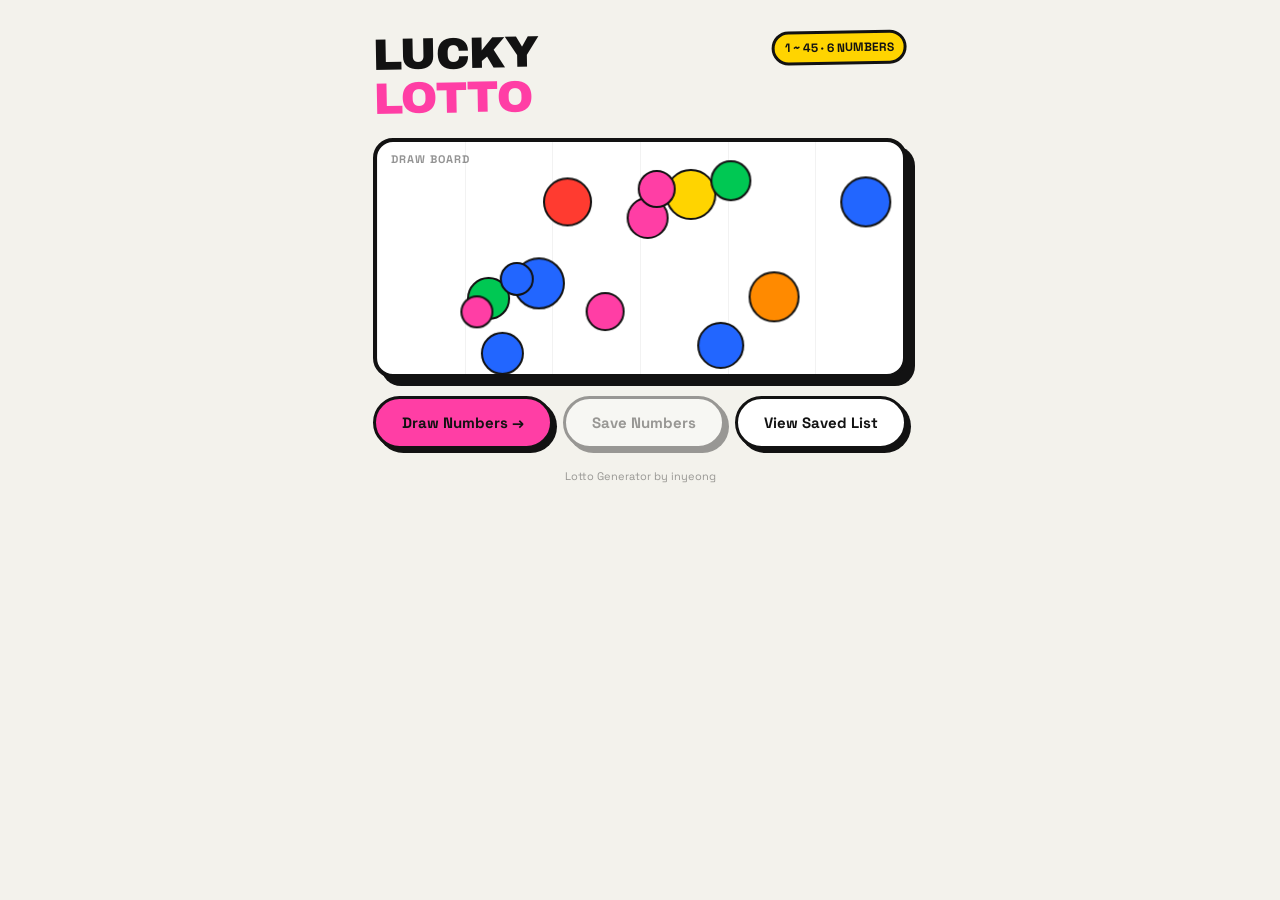
<file: lotto/Index.html>
<!DOCTYPE html>
<html>
<head>
  <base target="_top">
  <meta charset="UTF-8">
  <title>Lucky Lotto</title>

  <!-- 모바일 웹앱 설정 -->
 <meta name="theme-color" content="#7C3AED">
 <meta name="mobile-web-app-capable" content="yes">
 <meta name="apple-mobile-web-app-capable" content="yes">
 <meta name="apple-mobile-web-app-title" content="Lucky Lotto">
 <meta name="apple-mobile-web-app-status-bar-style" content="default">

 <!-- 파비콘 / 앱 아이콘 -->
 <link rel="icon" href="logo.png">
 <link rel="apple-touch-icon" href="logo.png">
  <!-- Bold sans-serif fonts: Archivo Black for headings, Space Grotesk for body/numbers -->
  <link rel="preconnect" href="https://fonts.googleapis.com">
  <link href="https://fonts.googleapis.com/css2?family=Archivo+Black&family=Space+Grotesk:wght@500;700&display=swap" rel="stylesheet">
  <style>
    /* ============================================================
       Design tokens - change these values to restyle the whole app
    ============================================================ */
    :root {
      --bg: #F3F2EC;         /* off-white background */
      --panel: #FFFFFF;      /* inner board panel */
      --ink: #121212;        /* bold black border/text color */
      --yellow: #FFD400;     /* 1-10 */
      --blue: #2266FF;       /* 11-20 */
      --red: #FF3B30;        /* 21-30 */
      --gray: #9AA0A6;       /* 31-40 */
      --green: #00C853;      /* 41-45 */
      --accent: #FF3EA5;     /* accent button color (pink) */
      --accent-dark: #121212;
    }

    * { box-sizing: border-box; }

    html, body {
      margin: 0;
      padding: 0;
      background: var(--bg);
      font-family: 'Space Grotesk', sans-serif;
      color: var(--ink);
      display: flex;
      justify-content: center; /* center everything horizontally */
    }

    #app {
      width: 100%;
      max-width: 720px;
      padding: 28px 18px 60px;
    }

    /* ----------------- header : slightly asymmetric ----------------- */
    header {
      display: flex;
      align-items: flex-start;
      justify-content: space-between;
      margin-bottom: 22px;
      transform: rotate(-1deg); /* small tilt for a livelier feel */
    }

    .title {
      font-family: 'Archivo Black', sans-serif;
      font-size: clamp(28px, 7vw, 44px);
      line-height: 1;
      letter-spacing: -1px;
    }
    .title span { color: var(--accent); }

    .subtitle {
      border: 3px solid var(--ink);
      background: var(--yellow);
      padding: 6px 10px;
      font-weight: 700;
      font-size: 12px;
      border-radius: 999px;
      white-space: nowrap;
      margin-top: 6px;
    }

    /* ----------------- draw board ----------------- */
    .board {
      position: relative;
      background: var(--panel);
      border: 4px solid var(--ink);
      border-radius: 20px;
      height: 240px;
      overflow: hidden;
      box-shadow: 8px 8px 0 var(--ink); /* raised, boxy shadow */
      margin-bottom: 18px;
    }

    /* faint grid guide lines */
    .board::before {
      content: "";
      position: absolute;
      inset: 0;
      background-image:
        repeating-linear-gradient(90deg, rgba(0,0,0,0.05) 0, rgba(0,0,0,0.05) 1px, transparent 1px, transparent calc(100%/6));
      pointer-events: none;
    }

    .board-label {
      position: absolute;
      top: 10px;
      left: 14px;
      font-size: 11px;
      font-weight: 700;
      letter-spacing: 1px;
      text-transform: uppercase;
      opacity: 0.45;
      z-index: 5;
    }

    /* before drawing: decorative floating balls */
    #floatingContainer {
      position: absolute;
      inset: 0;
      transition: opacity 0.5s ease;
    }
    #floatingContainer.fade-out {
      opacity: 0;
      pointer-events: none;
    }

    .floating-ball {
      position: absolute;
      top: 0; left: 0;
      border-radius: 50%;
      border: 2.5px solid var(--ink);
      transition: transform 0.05s linear, width 0.15s ease, height 0.15s ease;
      will-change: transform;
    }

    /* after drawing: 6 equal-width slots laid out with flexbox (no manual pixel math) */
    #resultContainer {
      position: absolute;
      inset: 0;
      display: flex;
      align-items: center;
    }
    .result-slot {
      flex: 1 1 0;           /* 항상 보드 폭을 정확히 6등분 */
      height: 100%;
      display: flex;
      align-items: center;
      justify-content: center;
      overflow: visible;
    }
    .result-ball {
      width: clamp(34px, 80%, 60px);  /* 슬롯보다 절대 커지지 않음 -> 잘릴 수 없음 */
      aspect-ratio: 1 / 1;
      border-radius: 50%;
      border: 3px solid var(--ink);
      display: flex;
      align-items: center;
      justify-content: center;
      font-family: 'Archivo Black', sans-serif;
      font-size: clamp(13px, 6vw, 20px);
      color: var(--ink); /* always dark text for readability */
      box-shadow: 3px 3px 0 rgba(0,0,0,0.15);
      transform: translateY(-160px); /* 시작 위치 : 보드 위쪽 바깥 */
      transition: transform 0.55s cubic-bezier(.34,1.56,.64,1);
    }
    /* impact effect the instant a ball lands in its slot */
    .result-ball.landed {
      animation: impact 0.3s ease;
    }
    @keyframes impact {
      0%   { border-color: var(--accent); transform: translateY(0) scale(1.15); }
      60%  { transform: translateY(0) scale(0.95); }
      100% { border-color: var(--ink); transform: translateY(0) scale(1); }
    }

    /* ----------------- buttons ----------------- */
    .controls {
      display: flex;
      gap: 10px;
      flex-wrap: wrap;
      justify-content: center;
      margin-bottom: 20px;
    }

    button {
      font-family: 'Space Grotesk', sans-serif;
      font-weight: 700;
      font-size: 15px;
      padding: 14px 26px;
      border: 3px solid var(--ink);
      border-radius: 999px; /* pill shape */
      background: var(--panel);
      color: var(--ink);
      cursor: pointer;
      box-shadow: 4px 4px 0 var(--ink);
      transition: transform 0.12s ease, box-shadow 0.12s ease, background 0.15s ease, color 0.15s ease;
    }
    button:hover:not(:disabled) {
      transform: translate(-2px, -2px);
      box-shadow: 6px 6px 0 var(--ink);
    }
    button:active:not(:disabled) {
      transform: translate(2px, 2px);
      box-shadow: 1px 1px 0 var(--ink);
    }
    button:disabled {
      opacity: 0.4;
      cursor: not-allowed;
    }

    #drawBtn {
      background: var(--accent);
      color: var(--ink);
    }
    #drawBtn.ready {
      background: var(--ink);
      color: #fff;
      border-color: var(--accent);
    }

    /* ----------------- saved list modal ----------------- */
    .modal {
      position: fixed;
      inset: 0;
      background: rgba(0,0,0,0.4);
      display: flex;
      align-items: center;
      justify-content: center;
      z-index: 50;
    }
    .modal.hidden { display: none; }

    .modal-content {
      background: var(--panel);
      border: 4px solid var(--ink);
      border-radius: 18px;
      box-shadow: 8px 8px 0 var(--ink);
      width: 92%;
      max-width: 420px;
      max-height: 78vh;
      overflow-y: auto;
      padding: 20px;
    }
    .modal-content h2 {
      font-family: 'Archivo Black', sans-serif;
      font-size: 20px;
      margin: 0 0 14px;
    }

    .saved-item {
      border: 2.5px solid var(--ink);
      border-radius: 12px;
      padding: 10px 12px;
      margin-bottom: 10px;
      display: flex;
      align-items: center;
      justify-content: space-between;
      gap: 10px;
    }
    .saved-item .balls-row { display: flex; gap: 5px; flex-wrap: wrap; }
    .mini-ball {
      width: 28px; height: 28px;
      border-radius: 50%;
      border: 2px solid var(--ink);
      display: flex; align-items: center; justify-content: center;
      font-size: 11px; font-weight: 700;
      color: var(--ink);
      flex-shrink: 0;
    }
    .saved-meta { font-size: 10px; opacity: 0.55; margin-top: 4px; }
    .delete-btn {
      border: 2px solid var(--ink);
      border-radius: 999px;
      background: #fff;
      padding: 6px 10px;
      font-size: 12px;
      box-shadow: 2px 2px 0 var(--ink);
    }
    .empty-msg { font-size: 13px; opacity: 0.6; padding: 10px 0; }

    footer {
      text-align: center;
      font-size: 11px;
      opacity: 0.4;
      margin-top: 10px;
    }
  </style>
</head>
<body>
  <div id="app">

    <!-- title area -->
    <header>
      <div class="title">LUCKY<br><span>LOTTO</span></div>
      <div class="subtitle">1 ~ 45 · 6 NUMBERS</div>
    </header>

    <!-- draw board -->
    <div class="board" id="board">
      <div class="board-label">DRAW BOARD</div>
      <div id="floatingContainer"></div>
      <div id="resultContainer"></div>
    </div>

    <!-- buttons -->
    <div class="controls">
      <button id="drawBtn">Draw Numbers →</button>
      <button id="saveBtn" disabled>Save Numbers</button>
      <button id="listBtn">View Saved List</button>
    </div>

    <footer>Lotto Generator by inyeong</footer>
  </div>

  <!-- saved list modal -->
  <div class="modal hidden" id="savedModal">
    <div class="modal-content">
      <h2>Saved Numbers</h2>
      <div id="savedList"></div>
      <button id="closeModal" style="width:100%;">Close</button>
    </div>
  </div>

  <script>
    // ============================================================
    // Global state
    // ============================================================
    var currentNumbers = null;      // the 6 numbers currently shown on screen
    var floatingBalls = [];         // decorative balls before drawing: {el, x, y, vx, vy, r}
    var animationId = null;         // requestAnimationFrame id (needed to stop the loop)
    var decoPalette = ['#FFD400', '#2266FF', '#FF3B30', '#00C853', '#FF3EA5', '#FF8A00'];

    var board = document.getElementById('board');
    var floatingContainer = document.getElementById('floatingContainer');
    var resultContainer = document.getElementById('resultContainer');
    var drawBtn = document.getElementById('drawBtn');
    var saveBtn = document.getElementById('saveBtn');
    var listBtn = document.getElementById('listBtn');
    var savedModal = document.getElementById('savedModal');
    var savedListEl = document.getElementById('savedList');
    var closeModalBtn = document.getElementById('closeModal');

    // ============================================================
    // 1. Pick a ball color based on the number's range
    // ============================================================
    function getBallColor(num) {
      if (num <= 10) return getComputedStyle(document.documentElement).getPropertyValue('--yellow');
      if (num <= 20) return getComputedStyle(document.documentElement).getPropertyValue('--blue');
      if (num <= 30) return getComputedStyle(document.documentElement).getPropertyValue('--red');
      if (num <= 40) return getComputedStyle(document.documentElement).getPropertyValue('--gray');
      return getComputedStyle(document.documentElement).getPropertyValue('--green');
    }

    // ============================================================
    // 2. Draw 6 unique numbers from 1-45 and sort them ascending
    // ============================================================
    function drawNumbers() {
      var numberList = [];
      while (numberList.length < 6) {
        var randomValue = Math.floor(Math.random() * 45) + 1; // random integer 1-45
        if (numberList.indexOf(randomValue) === -1) {
          numberList.push(randomValue);
        }
      }
      numberList.sort(function (a, b) { return a - b; }); // ascending sort
      return numberList;
    }

    // ============================================================
    // 3. Before drawing: create decorative floating balls + animate them
    // ============================================================
    function initFloatingBalls() {
      var boardSize = board.getBoundingClientRect();
      for (var i = 0; i < 14; i++) {
        var radius = 16 + Math.random() * 12;
        var ballInfo = {
          x: Math.random() * (boardSize.width - radius * 2) + radius,
          y: Math.random() * (boardSize.height - radius * 2) + radius,
          vx: (Math.random() - 0.5) * 1.0,
          vy: (Math.random() - 0.5) * 1.0,
          r: radius
        };
        var ballElement = document.createElement('div');
        ballElement.className = 'floating-ball';
        ballElement.style.width = (radius * 2) + 'px';
        ballElement.style.height = (radius * 2) + 'px';
        ballElement.style.background = decoPalette[Math.floor(Math.random() * decoPalette.length)];
        floatingContainer.appendChild(ballElement);
        ballInfo.el = ballElement;
        floatingBalls.push(ballInfo);
      }
      animationId = requestAnimationFrame(animateFloatingBalls);
    }

    // Update ball positions every frame, bouncing off the board edges
    function animateFloatingBalls() {
      var boardSize = board.getBoundingClientRect();
      floatingBalls.forEach(function (ball) {
        ball.x += ball.vx;
        ball.y += ball.vy;
        if (ball.x - ball.r < 0 || ball.x + ball.r > boardSize.width) { ball.vx *= -1; }
        if (ball.y - ball.r < 0 || ball.y + ball.r > boardSize.height) { ball.vy *= -1; }
        ball.el.style.transform = 'translate(' + (ball.x - ball.r) + 'px,' + (ball.y - ball.r) + 'px)';
      });
      animationId = requestAnimationFrame(animateFloatingBalls);
    }

    // Gently push balls away when the mouse gets close (hover interaction)
    board.addEventListener('mousemove', function (e) {
      var boardPosition = board.getBoundingClientRect();
      var mouseX = e.clientX - boardPosition.left;
      var mouseY = e.clientY - boardPosition.top;
      var reactDistance = 80;
      var maxSpeed = 3.2;

      floatingBalls.forEach(function (ball) {
        var dx = ball.x - mouseX;
        var dy = ball.y - mouseY;
        var distance = Math.sqrt(dx * dx + dy * dy);
        if (distance < reactDistance && distance > 0.01) {
          var pushPower = (reactDistance - distance) / reactDistance;
          ball.vx += (dx / distance) * pushPower * 0.9;
          ball.vy += (dy / distance) * pushPower * 0.9;
          // clamp speed so it doesn't get too fast
          ball.vx = Math.max(-maxSpeed, Math.min(maxSpeed, ball.vx));
          ball.vy = Math.max(-maxSpeed, Math.min(maxSpeed, ball.vy));
        }
      });
    });

    // ============================================================
    // 4. Handle the "Draw Numbers" / "Redraw" button click
    // ============================================================
    function handleDrawClick() {
      drawBtn.disabled = true;
      saveBtn.disabled = true;
      saveBtn.textContent = 'Save Numbers';

      // 4-1) If decorative floating balls are still on screen, fade them out (first draw only)
      if (floatingBalls.length > 0) {
        cancelAnimationFrame(animationId);
        floatingContainer.classList.add('fade-out');
        setTimeout(function () {
          floatingContainer.innerHTML = '';
          floatingBalls = [];
        }, 500);
      }

      // 4-2) If there's a previous result, fade it out before clearing
      var previousBalls = resultContainer.querySelectorAll('.result-ball');
      previousBalls.forEach(function (ball) {
        ball.style.transition = 'opacity 0.25s ease, transform 0.25s ease';
        ball.style.opacity = '0';
        ball.style.transform = 'translateY(0) scale(0.6)'; // 이미 착지한 상태(translateY(0))에서 축소
      });

      setTimeout(function () {
        resultContainer.innerHTML = '';
        dropResultBalls();
      }, previousBalls.length > 0 ? 260 : 0);
    }

    // Draw the numbers, then animate them falling like gravity into aligned slots
    function dropResultBalls() {
      var numberList = drawNumbers();
      currentNumbers = numberList;

      numberList.forEach(function (num, index) {
        // 슬롯(칸) 하나를 만들고, 그 안에 공을 넣음 -> 가로 위치는 flexbox가 알아서 6등분
        var slot = document.createElement('div');
        slot.className = 'result-slot';

        var ball = document.createElement('div');
        ball.className = 'result-ball';
        ball.style.background = getBallColor(num);
        ball.textContent = num;
        // 시작 위치(위쪽 바깥)는 CSS의 transform: translateY(-160px) 기본값을 그대로 사용

        slot.appendChild(ball);
        resultContainer.appendChild(slot);

        // impact effect + sound the instant it lands
        ball.addEventListener('transitionend', function onEnd() {
          ball.removeEventListener('transitionend', onEnd);
          ball.classList.add('landed');
          playLandingSound();
          setTimeout(function () { ball.classList.remove('landed'); }, 300);
        });

        // drop each ball with a staggered delay (gravity motion) - 세로 방향으로만 이동
        setTimeout(function () {
          ball.style.transform = 'translateY(0)';
        }, index * 160);
      });

      // once every ball has landed, reset the button states
      var totalTime = numberList.length * 160 + 700;
      setTimeout(function () {
        drawBtn.disabled = false;
        drawBtn.textContent = 'Redraw ↻';
        drawBtn.classList.add('ready');
        saveBtn.disabled = false;
      }, totalTime);
    }

    // short "tok" beep played when a ball lands in its slot
    function playLandingSound() {
      try {
        if (!window.__audioCtx) {
          window.__audioCtx = new (window.AudioContext || window.webkitAudioContext)();
        }
        var ctx = window.__audioCtx;
        var oscillator = ctx.createOscillator();
        var volume = ctx.createGain();
        oscillator.type = 'sine';
        oscillator.frequency.value = 620;
        volume.gain.setValueAtTime(0.16, ctx.currentTime);
        volume.gain.exponentialRampToValueAtTime(0.001, ctx.currentTime + 0.15);
        oscillator.connect(volume).connect(ctx.destination);
        oscillator.start();
        oscillator.stop(ctx.currentTime + 0.15);
      } catch (err) {
        // ignore if the environment doesn't support audio
      }
    }

    // ============================================================
    // 5. Save the current numbers (calls Code.gs on the server)
    // ============================================================
    function handleSaveClick() {
      if (!currentNumbers) return;
      saveBtn.disabled = true;
      google.script.run
        .withSuccessHandler(function () {
          saveBtn.textContent = 'Saved ✓';
          setTimeout(function () {
            saveBtn.textContent = 'Save Numbers';
            saveBtn.disabled = false;
          }, 1200);
        })
        .withFailureHandler(function (err) {
          alert('Save failed: ' + err.message);
          saveBtn.disabled = false;
        })
        .saveNumbers(currentNumbers);
    }

    // ============================================================
    // 6. View / delete saved numbers
    // ============================================================
    function handleListClick() {
      savedModal.classList.remove('hidden');
      savedListEl.innerHTML = '<div class="empty-msg">Loading...</div>';
      google.script.run
        .withSuccessHandler(renderSavedList)
        .withFailureHandler(function (err) {
          savedListEl.innerHTML = '<div class="empty-msg">Failed to load the list.</div>';
        })
        .getSavedNumbers();
    }

    function renderSavedList(list) {
      savedListEl.innerHTML = '';

      if (!list || list.length === 0) {
        savedListEl.innerHTML = '<div class="empty-msg">No saved numbers yet.</div>';
        return;
      }

      list.forEach(function (entry) {
        var card = document.createElement('div');
        card.className = 'saved-item';

        var leftSide = document.createElement('div');
        var ballsRow = document.createElement('div');
        ballsRow.className = 'balls-row';
        entry.numbers.forEach(function (num) {
          var miniBall = document.createElement('div');
          miniBall.className = 'mini-ball';
          miniBall.style.background = getBallColor(num);
          miniBall.textContent = num;
          ballsRow.appendChild(miniBall);
        });
        var savedAtEl = document.createElement('div');
        savedAtEl.className = 'saved-meta';
        savedAtEl.textContent = entry.savedAt;

        leftSide.appendChild(ballsRow);
        leftSide.appendChild(savedAtEl);

        var deleteButton = document.createElement('button');
        deleteButton.className = 'delete-btn';
        deleteButton.textContent = 'Delete';
        deleteButton.onclick = function () { handleDeleteClick(entry.id); };

        card.appendChild(leftSide);
        card.appendChild(deleteButton);
        savedListEl.appendChild(card);
      });
    }

    function handleDeleteClick(id) {
      google.script.run
        .withSuccessHandler(renderSavedList)
        .withFailureHandler(function (err) {
          alert('Delete failed: ' + err.message);
        })
        .deleteSavedNumbers(id);
    }

    // ============================================================
    // 7. Wire up events + set up the first screen
    // ============================================================
    drawBtn.addEventListener('click', handleDrawClick);
    saveBtn.addEventListener('click', handleSaveClick);
    listBtn.addEventListener('click', handleListClick);
    closeModalBtn.addEventListener('click', function () {
      savedModal.classList.add('hidden');
    });
    savedModal.addEventListener('click', function (e) {
      if (e.target === savedModal) savedModal.classList.add('hidden'); // click outside to close
    });

    window.addEventListener('load', initFloatingBalls); // start the decorative balls as soon as the page loads
  </script>
</body>
</html>
</file>
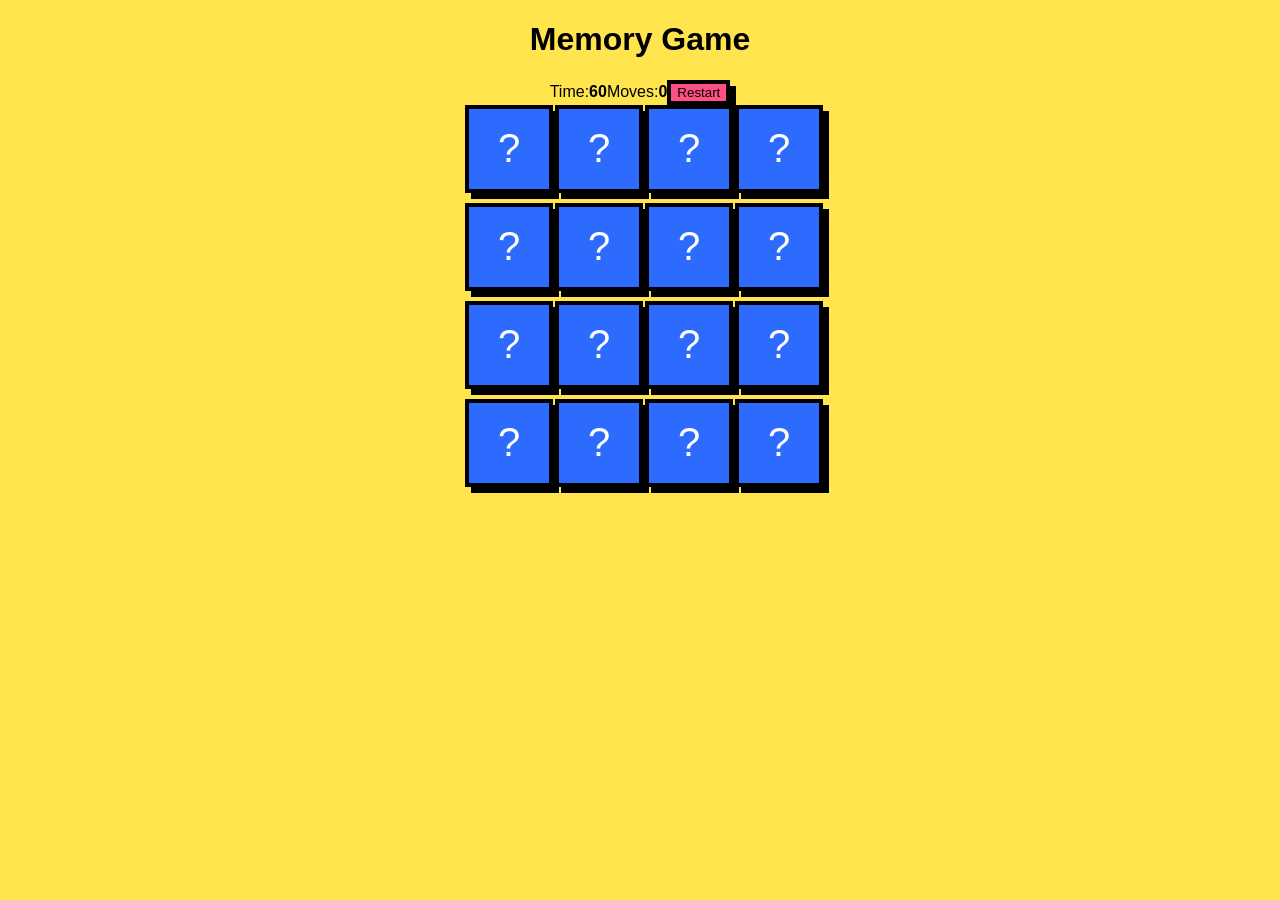
<file: memorygame/index.html>
<!DOCTYPE html><html lang="ko"><head><meta charset="UTF-8"><meta name="viewport" content="width=device-width,initial-scale=1"><title>Memory Game</title><link rel="stylesheet" href="style.css"></head><body><h1>Memory Game</h1><div id="info"><span>Time:<b id="time">60</b></span><span>Moves:<b id="moves">0</b></span><button id="restart">Restart</button></div><div id="board"></div><script src="script.js"></script></body></html>
</file>
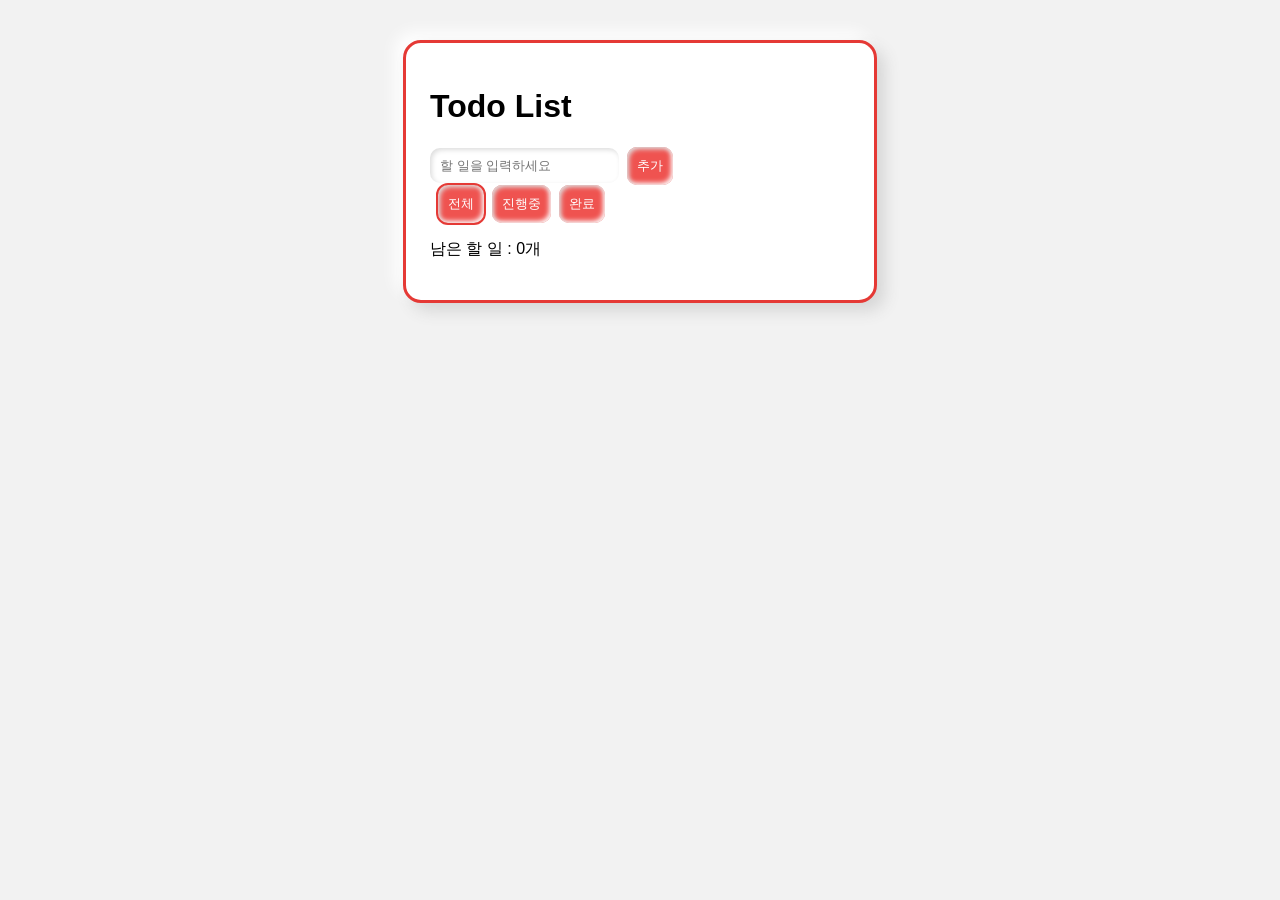
<file: todo-app/index.html>
<!DOCTYPE html><html lang="ko"><head><meta charset="UTF-8"><meta name="viewport" content="width=device-width,initial-scale=1"><title>Todo</title><link rel="stylesheet" href="style.css"></head><body><div class="card"><h1>Todo List</h1><div class="row"><input id="todoInput" placeholder="할 일을 입력하세요"><button id="addBtn">추가</button></div><div class="filters"><button data-f="all" class="active">전체</button><button data-f="active">진행중</button><button data-f="done">완료</button></div><ul id="list"></ul><p id="count"></p></div><script src="script.js"></script></body></html>
</file>
<file: memorygame/style.css>
body{font-family:Arial;background:#FFE44D;text-align:center}#board{display:grid;grid-template-columns:repeat(4,80px);gap:10px;justify-content:center}.card{width:80px;height:80px;border:4px solid #000;box-shadow:6px 6px #000;background:#2D6BFF;color:#fff;font-size:40px;display:flex;align-items:center;justify-content:center;cursor:pointer}.open{background:#fff;color:#000}.gone{visibility:hidden}button{background:#FF4F87;border:4px solid #000;box-shadow:6px 6px #000}
</file>
<file: todo-app/style.css>
body{margin:0;background:#f2f2f2;font-family:Arial;display:flex;justify-content:center;padding:40px}.card{background:#fff;padding:24px;border-radius:18px;border:3px solid #e53935;box-shadow:8px 8px 16px #d6d6d6,-8px -8px 16px #fff;width:420px}input,button{padding:10px;border:none;border-radius:10px;box-shadow:inset 2px 2px 5px #ddd,inset -2px -2px 5px #fff}button{cursor:pointer;background:#ef5350;color:#fff;transition:.3s;margin-left:8px}button:hover{background:#d32f2f;transform:translateY(-2px)}li{display:flex;justify-content:space-between;align-items:center;margin:10px 0}.done span{text-decoration:line-through;color:#888}.filters button.active{outline:2px solid #e53935}
</file>
